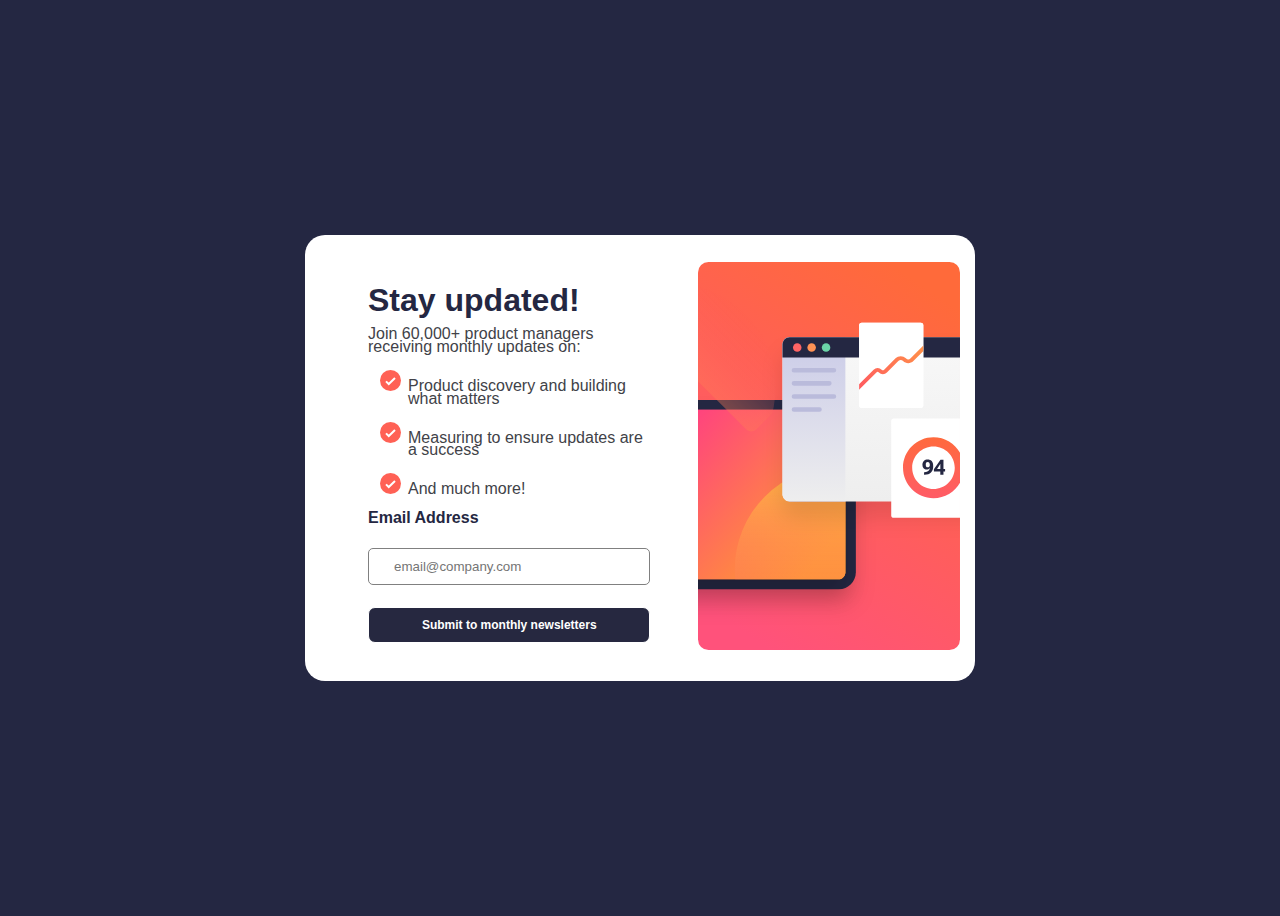
<file: index.html>
<!DOCTYPE html>
<html lang="en">
<head>
    <meta charset="UTF-8">
    <meta name="viewport" content="width=device-width, initial-scale=1.0"> <!-- displays site properly based on user's device -->
    <link rel="stylesheet" href="style.css">
    <link rel="icon" type="image/png" sizes="32x32" href="./assets/images/favicon-32x32.png">
    <script src="script.js" defer></script>
    <title>Frontend Mentor | Newsletter sign-up form with success message</title>
</head>
<body>

<div class="container">
    <div class="form-container">
        <h1>Stay updated!</h1>
        <p>Join 60,000+ product managers receiving monthly updates on:</p>
        <ul class="updates">
            <li><p>Product discovery and building what matters</p></li>
            <li><p>Measuring to ensure updates are a success</p></li>
            <li><p>And much more!</p></li>
        </ul>
        <form id="form" onsubmit="validateEmail(event)">
            <label for="email" class="email">Email Address</label>
            <span id="error-msg" class="error">Valid email required</span><br>
            <input name="email" id="email" placeholder="email@company.com"><br>
            <button class="submit-btn" form="form" value="submit">Submit to monthly newsletters</button>
        </form>
    </div>
    <div class="image-container">
        <img src="./assets/images/illustration-sign-up-desktop.svg" alt="illustration" class="image">
    </div>
</div>
</body>
</html>
</file>
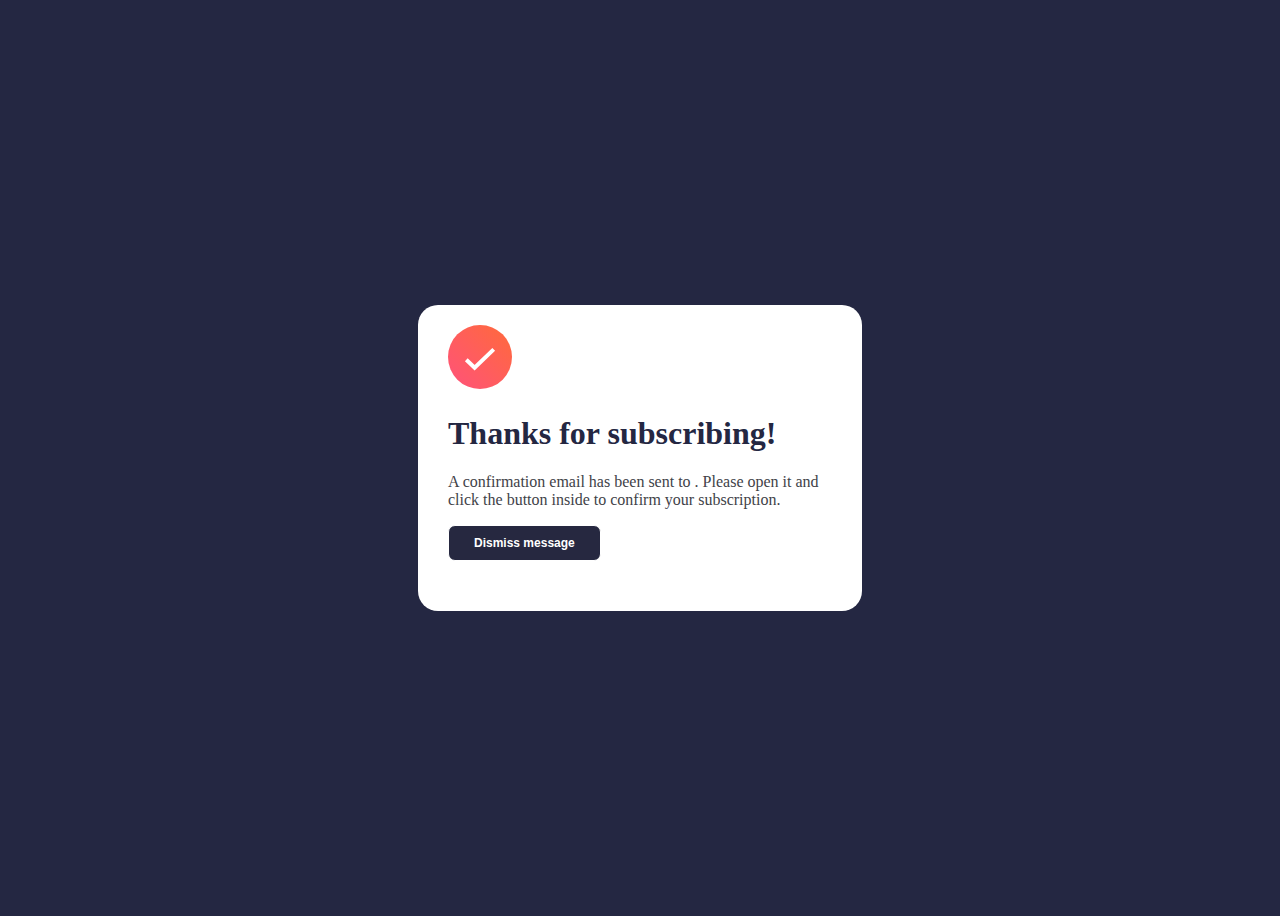
<file: success-message.html>
<!doctype html>
<html lang="en">
<head>
    <meta charset="UTF-8">
    <meta name="viewport"
          content="width=device-width, user-scalable=no, initial-scale=1.0, maximum-scale=1.0, minimum-scale=1.0">
    <meta http-equiv="X-UA-Compatible" content="ie=edge">
    <link rel="stylesheet" href="style.css">
    <link rel="icon" type="image/png" sizes="32x32" href="./assets/images/favicon-32x32.png">
    <title>Frontend Mentor | Newsletter sign-up form with success message</title>
</head>
<body>
<div class="message-container">
    <img src="assets/images/icon-success.svg" alt="success icon">
    <h1>Thanks for subscribing!</h1>
    <p>A confirmation email has been sent to <span id="display-email">ash@loremcompany.com</span>.
        Please open it and click the button inside to confirm your subscription.
    </p>
    <button>Dismiss message</button>
</div>
<script>
    const emailAddr = localStorage.getItem('email-address');
    const email = document.getElementById('display-email')
    email.textContent = emailAddr;
    email.style.fontWeight = 'bold';
</script>
</body>
</html>
</file>
<file: style.css>
body{
    min-height: 100vh;
    display: grid;
    place-items: center;
    background-color: hsl(234, 29%, 20%);
}
.attribution {
    font-size: 11px; text-align: center;
}
.attribution a {
    color: hsl(228, 45%, 44%);
}
.container{
    width: auto;
    max-height: 26rem;
    background-color: white;
    padding: 15px 15px 15px 15px;
    border-radius: 20px;
    font-family: "Roboto Light", sans-serif;
    display: flex;
    justify-content: space-evenly;
    align-items: center;
    max-width: 40rem;
}
.image{
    width: 100%;
    height: 100%;
    margin-left: auto;
}
.form-container{
    font-size: 16px;
    width: 27rem;
    margin: 2rem 3rem;
    max-width: 90%;
    line-height: .8rem;
}

form {
    display: grid;
}

.error {
    display: none;
    font-size: 12px;
    color: red;
    margin-left: 10px;
}
.gap{
    font-size: 12px;
}
h1{
    font-weight: 700;
    color: hsl(234, 29%, 20%)
}
p{
    font-weight: 500;
    color: hsl(231, 5%, 27%);
}
label{
    color: hsl(234, 29%, 20%);
    font-weight: bolder;
}
ul{
    list-style-type: none;
    list-style-image: url("assets/images/icon-list.svg");
}
input{
    border-radius: 5px;
    border: 1px solid grey;
    padding: 10px 67px 10px 25px;
    margin: 10px 0 10px;
    outline: beige;
}
input:focus{
    border: 1px solid hsla(0, 2%, 10%, 0.99);
}
button{
    padding: 10px 25px 10px 25px;
    background-color: hsl(235, 26%, 20%);
    color: white;
    border-radius: 7px;
    font-family: "Roboto Light", sans-serif;
    font-weight: 700;
    font-size: 12px;
    border: 1px solid;
}
button:hover{
    background-color: hsl(4, 74%, 51%);
    cursor: pointer;
}
/*Success message div styling*/
.message-container{
    /* outline: 2px red dashed; */
    background-color: white;
    border-radius: 20px;
    padding: 20px 30px 50px 30px;
    height: auto;
    width: 30vw;
}

@media only screen and  (max-width: 600px){
    body{
        min-height: 100%;
        width: 100vw;
        display: grid;
        place-items: center;
        margin: 0;
    }
    .container {
        flex-direction: column-reverse;
        width: fit-content;
        border-radius: 0;
        margin-left: 0;
        padding: 0 0 0 0;
    }
    .form-container{
        font-size: 16px;
        width: fit-content;
        margin-left: 0;
        padding: 10px;
    }
    .image{
        height: 70vh;
        width: 100%;
        object-fit: cover;
        border-radius: 0 0 20px 20px;
    }
    ul{
        vertical-align: text-bottom;
    }
    input{
        width: 63.5vw;
    }
    #form{
        padding-top: 20px;
    }
    button{
        width: 93vw;
        padding-top: 14px;
        padding-bottom: 14px;
    }
    .message-container{
        font-size: 16px;
        width: fit-content;
        margin-left: 0;
        border-radius: 0;
        padding: 30% 10px 0;
    }
    .message-container button{
        margin-top: 20vh;
        margin-bottom: 30px;
    }
}
</file>
